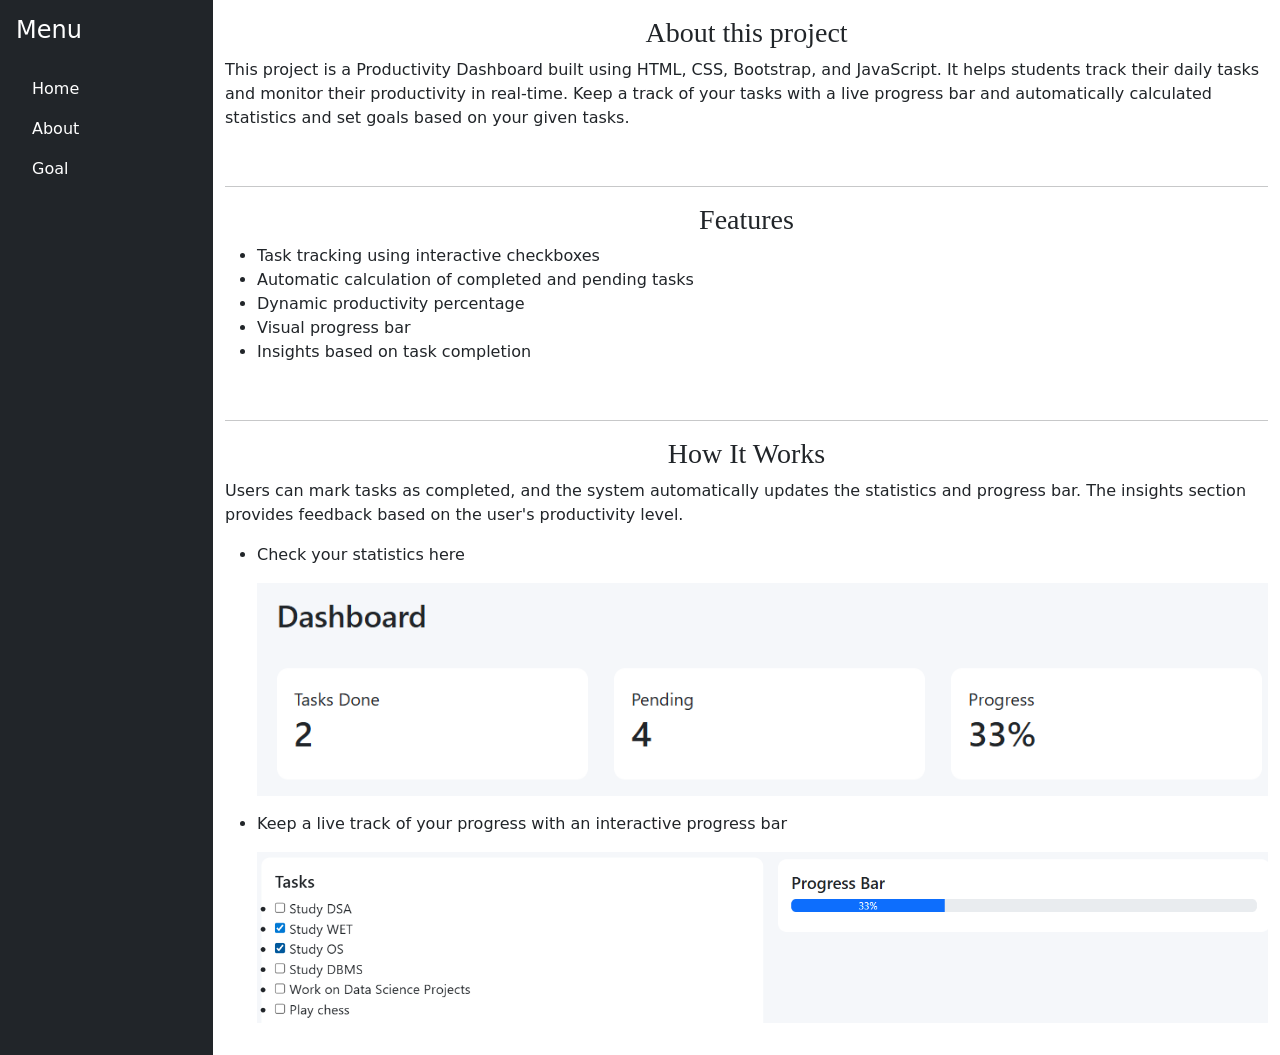
<file: templates/about.html>
<!DOCTYPE html>
<html lang = "en">
    <head>
        <title>About</title>
        <link rel="stylesheet" href="../static/styles.css">
        <link href="https://cdn.jsdelivr.net/npm/bootstrap@5.3.8/dist/css/bootstrap.min.css" rel="stylesheet">
         <meta name = "viewport" content = "width = device-width , initial-scale = 1.0">
    </head>
    <body>
        <div class="d-flex">

  <div class="bg-dark text-white p-3" style="width: 250px; min-height: 100vh;">
    <h4>Menu</h4>
    <ul class="nav flex-column mt-4">
      <li class="nav-item"><a href="/" class="nav-link text-white">Home</a></li>
      <li class="nav-item"><a href="/about" class="nav-link text-white">About</a></li>
      <li class="nav-item"><a href="/goal" class="nav-link text-white">Goal</a></li>
    </ul>
  </div>

        <div class = "container mt-3">
        <h3>About this project</h3>
        <p>This project is a Productivity Dashboard built using HTML, CSS, Bootstrap, and JavaScript.
      It helps students track their daily tasks and monitor their productivity in real-time. Keep a track of your tasks with a live progress bar and automatically calculated statistics and set goals based on your given tasks.</p>
     <br>
     <hr>
      <h3>Features</h3>
    <ul>
      <li>Task tracking using interactive checkboxes</li>
      <li>Automatic calculation of completed and pending tasks</li>
      <li>Dynamic productivity percentage</li>
      <li>Visual progress bar</li>
      <li>Insights based on task completion</li>
    </ul>
    <br>
    <hr>
    <h3>How It Works</h3>
    <p>
      Users can mark tasks as completed, and the system automatically updates the statistics and progress bar.
      The insights section provides feedback based on the user's productivity level.
    </p>

    <p> <ul>
    <li> Check your statistics here</p> </li>
    <img class="img-fluid mb-3" src = "../static/Screenshot 2026-03-30 220650.png">
    <li> Keep a live track of your progress with an interactive progress bar</p></li>
    <img class="img-fluid mb-3" src = "../static/Screenshot 2026-03-30 220639.png">
    </ul>
    </div>
    </body>
</html>
</file>
<file: static/styles.css>
body {
  background-color: #f5f7fa;
  font-family: 'Segoe UI', sans-serif;
}
.card {
  border: none;
  border-radius: 10px;
}
.progress-bar {
  transition: width 0.4s ease;
}
.card:hover {
  transform: scale(1.02);
  transition: 0.2s;
}
.bg-dark {
  background-color: #1e1e2f !important;
}
h3{
  text-align: center;
  font-family: 'Times New Roman', Times, serif;
}
</file>
